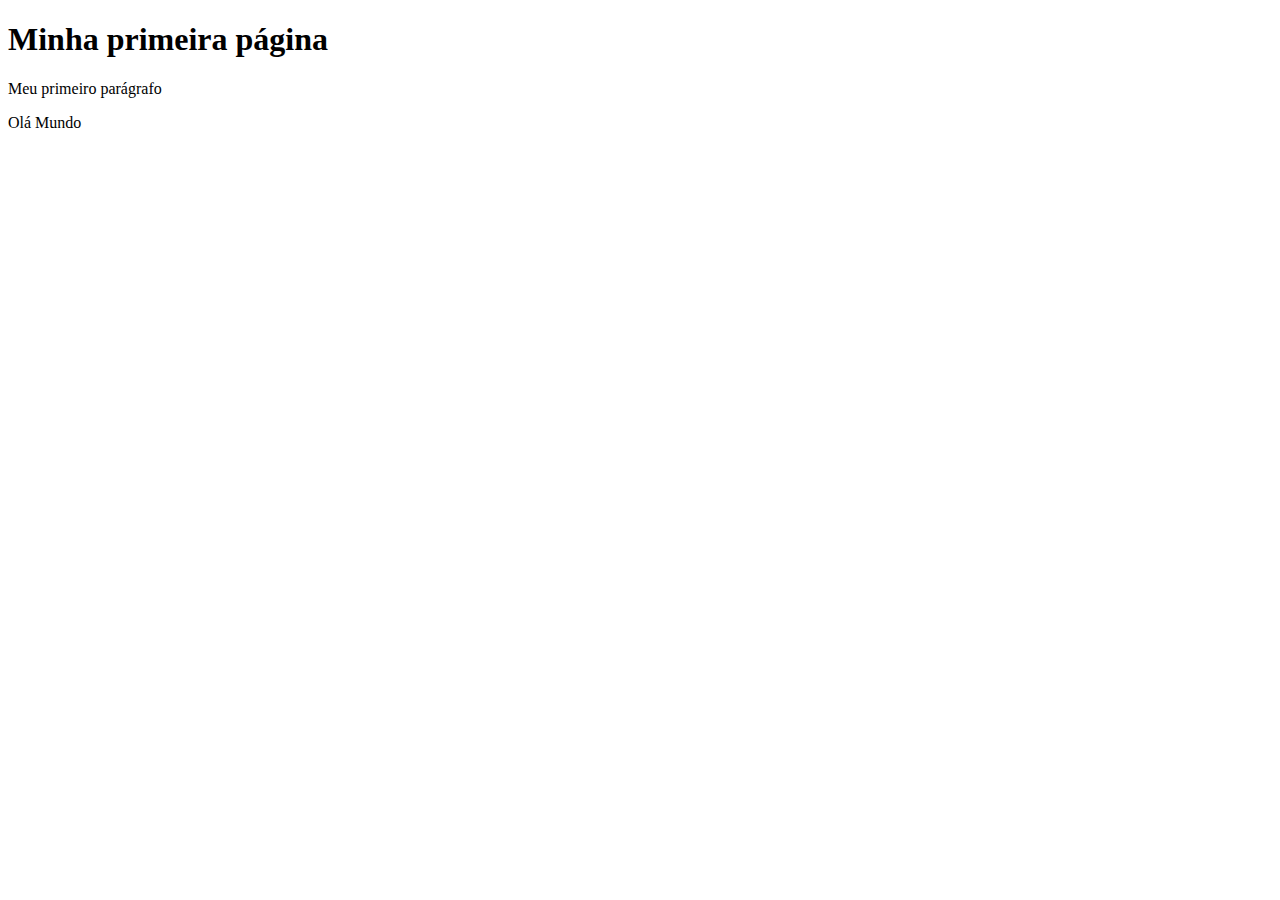
<file: index.html>
<!DOCTYPE html>
<html lang="pt-br">
  <head>
    <meta charset="utf-8">
    <title>Página teste</title>
    <meta name="keywords" content="HTML5,
          CSS3, frontend, BSI, hipermidias">
    <meta name="description" content="Esta é a
          descrição da minha página HTML">
    <meta name="author" content="Felipe Gomes Duarte">
  </head>
  <body>
    <h1>Minha primeira página</h1>
    <p>Meu primeiro parágrafo</p>
    <p>Olá Mundo</p>
  </body>
</html>
</file>
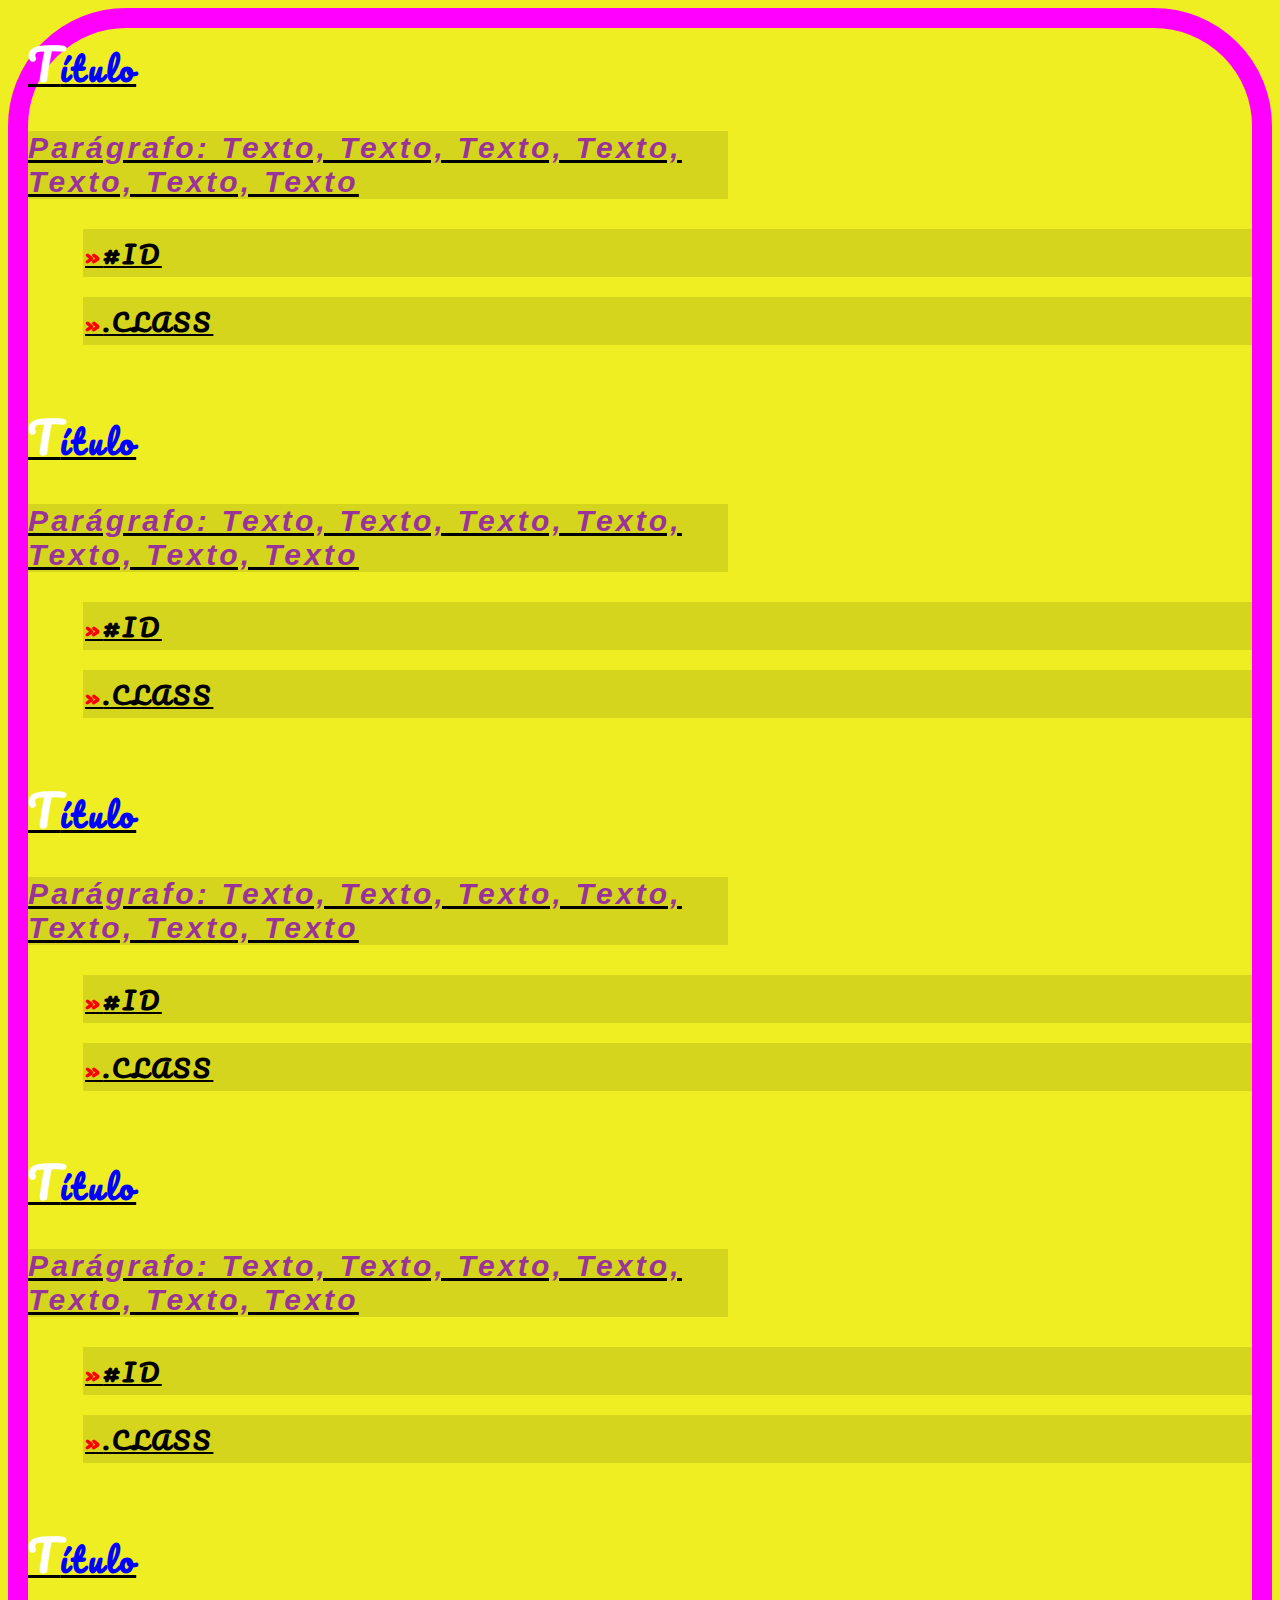
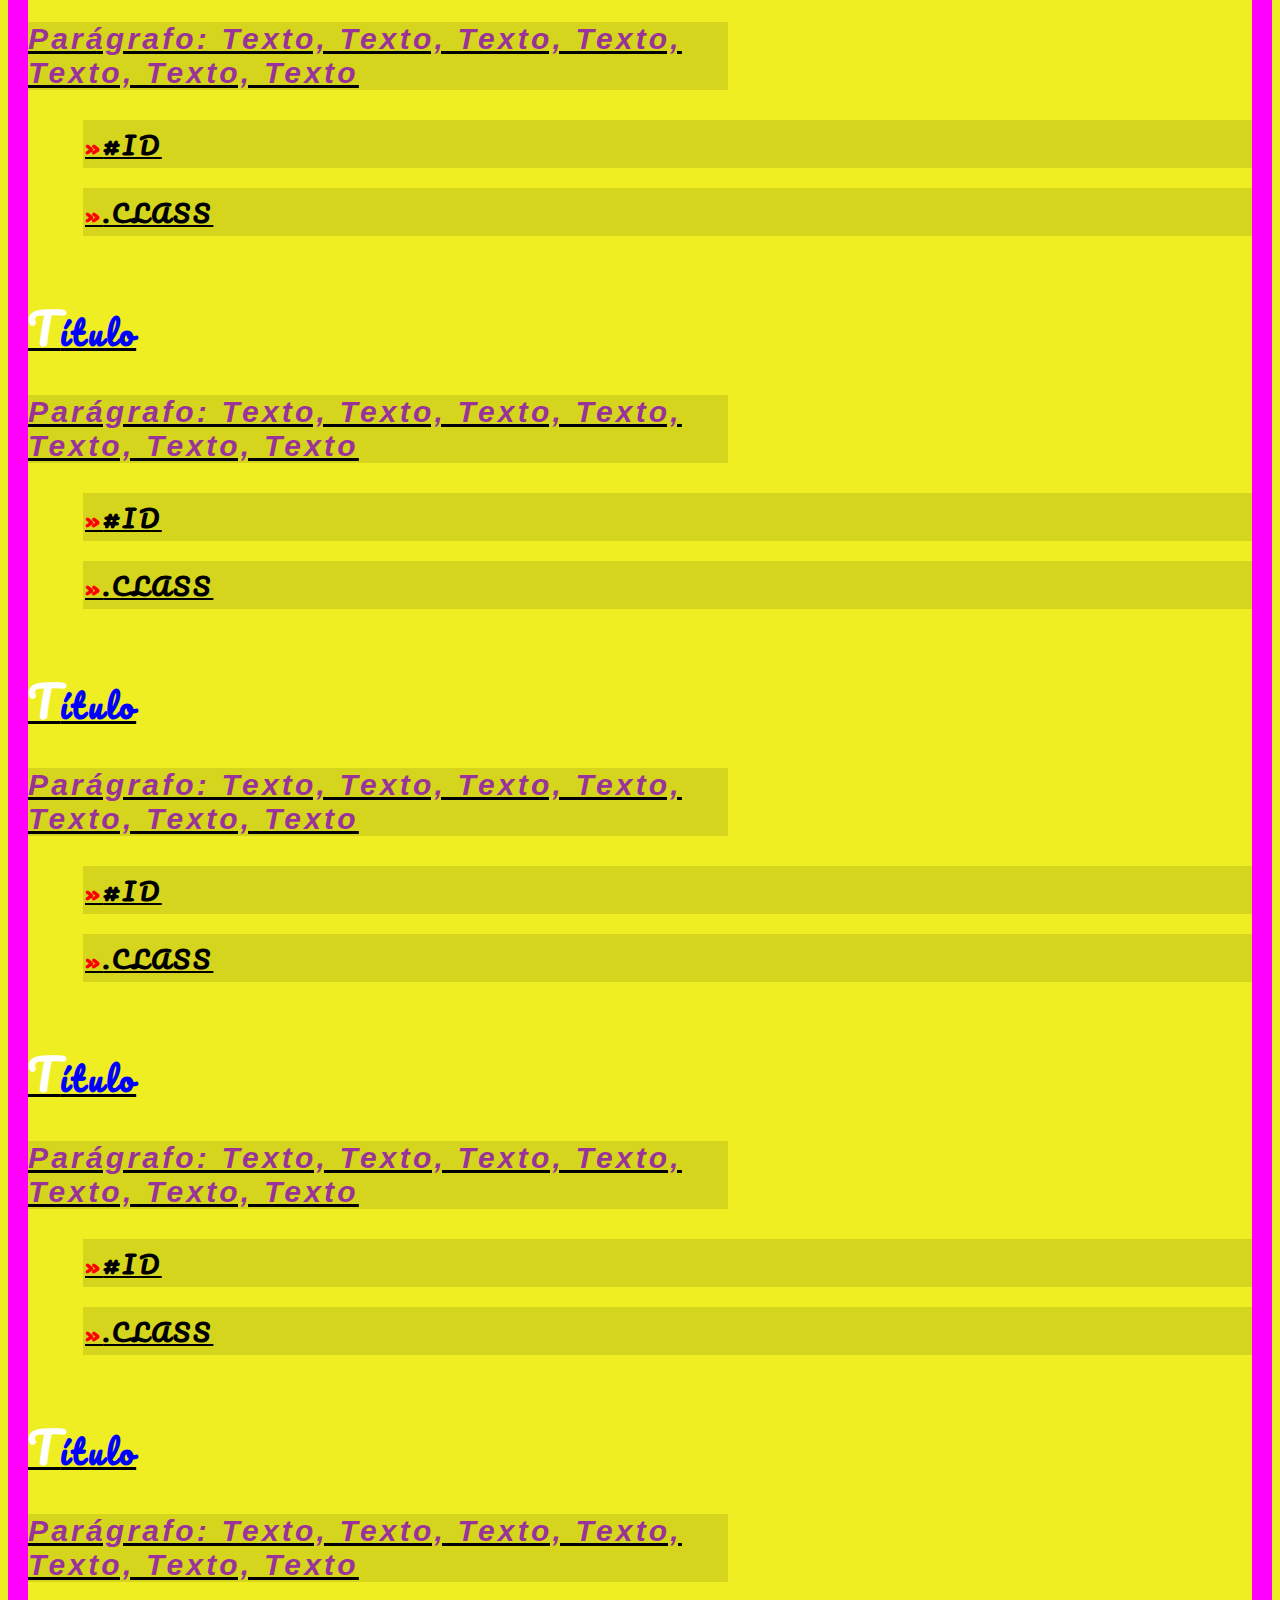
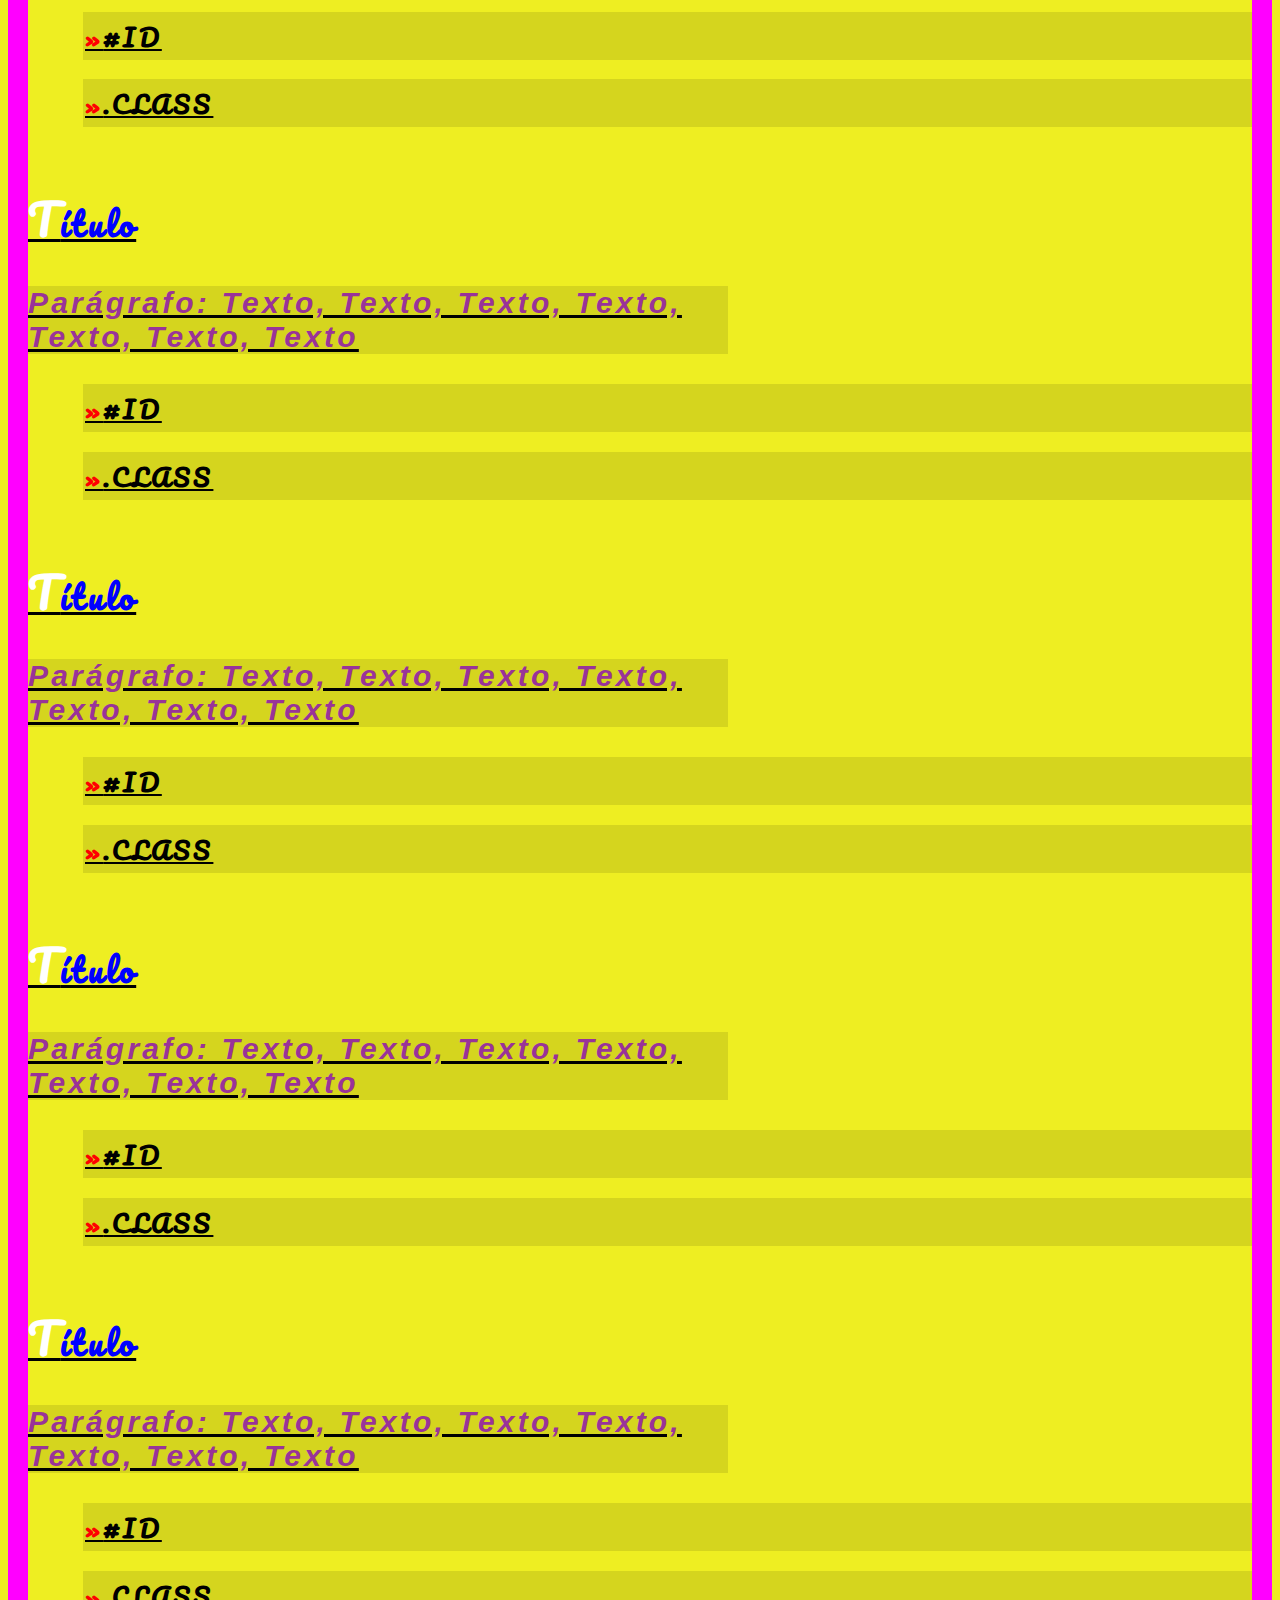
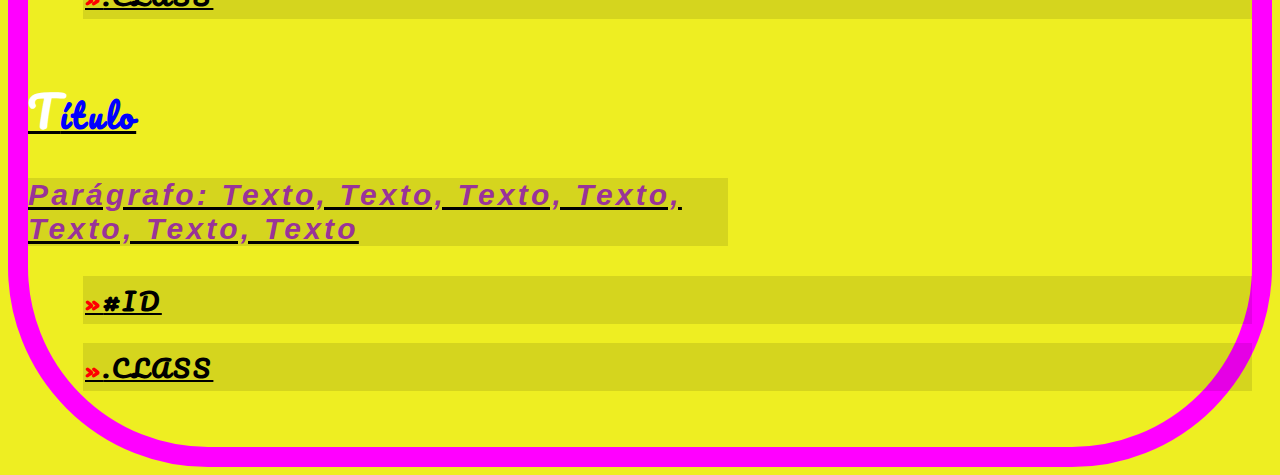
<file: aula_css1/index.html>
<!DOCTYPE html>
<html>
<head>
	<title>HTML teste</title>
	<link rel="stylesheet" type="text/css" href="style.css">
	<link href="https://fonts.googleapis.com/css?family=Pacifico&display=swap" rel="stylesheet">
</head>
<body>
	<h1>Título</h1>
	<p>Parágrafo: texto, texto, texto, texto, texto, texto, texto</p>
	<h2>#ID</h2>
	<h2>.CLASS</h2>
	<br><br>
	<h1>Título</h1>
	<p>Parágrafo: texto, texto, texto, texto, texto, texto, texto</p>
	<h2>#ID</h2>
	<h2>.CLASS</h2>
	<br><br>
	<h1>Título</h1>
	<p>Parágrafo: texto, texto, texto, texto, texto, texto, texto</p>
	<h2>#ID</h2>
	<h2>.CLASS</h2>
	<br><br>
	<h1>Título</h1>
	<p>Parágrafo: texto, texto, texto, texto, texto, texto, texto</p>
	<h2>#ID</h2>
	<h2>.CLASS</h2>
	<br><br>
	<h1>Título</h1>
	<p>Parágrafo: texto, texto, texto, texto, texto, texto, texto</p>
	<h2>#ID</h2>
	<h2>.CLASS</h2>
	<br><br>
	<h1>Título</h1>
	<p>Parágrafo: texto, texto, texto, texto, texto, texto, texto</p>
	<h2>#ID</h2>
	<h2>.CLASS</h2>
	<br><br>
	<h1>Título</h1>
	<p>Parágrafo: texto, texto, texto, texto, texto, texto, texto</p>
	<h2>#ID</h2>
	<h2>.CLASS</h2>
	<br><br>
	<h1>Título</h1>
	<p>Parágrafo: texto, texto, texto, texto, texto, texto, texto</p>
	<h2>#ID</h2>
	<h2>.CLASS</h2>
	<br><br>
	<h1>Título</h1>
	<p>Parágrafo: texto, texto, texto, texto, texto, texto, texto</p>
	<h2>#ID</h2>
	<h2>.CLASS</h2>
	<br><br>
	<h1>Título</h1>
	<p>Parágrafo: texto, texto, texto, texto, texto, texto, texto</p>
	<h2>#ID</h2>
	<h2>.CLASS</h2>
	<br><br>
	<h1>Título</h1>
	<p>Parágrafo: texto, texto, texto, texto, texto, texto, texto</p>
	<h2>#ID</h2>
	<h2>.CLASS</h2>
	<br><br>
	<h1>Título</h1>
	<p>Parágrafo: texto, texto, texto, texto, texto, texto, texto</p>
	<h2>#ID</h2>
	<h2>.CLASS</h2>
	<br><br>
	<h1>Título</h1>
	<p>Parágrafo: texto, texto, texto, texto, texto, texto, texto</p>
	<h2>#ID</h2>
	<h2>.CLASS</h2>
	<br><br>
	<h1>Título</h1>
	<p>Parágrafo: texto, texto, texto, texto, texto, texto, texto</p>
	<h2>#ID</h2>
	<h2>.CLASS</h2>
	<br><br>
	
</body>
</html>
</file>
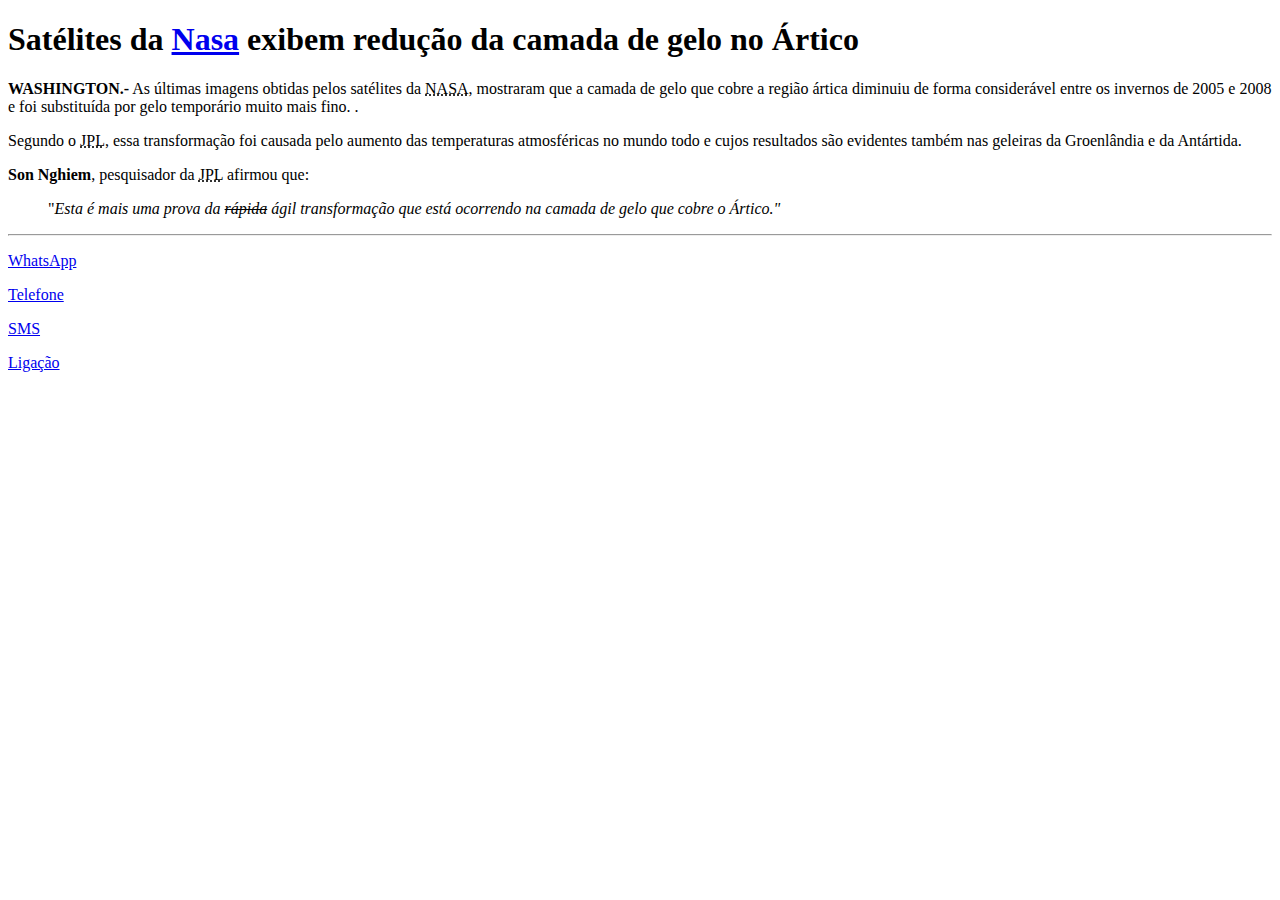
<file: aula2.html>
<!DOCTYPE html>
<html lang="pt-br">
  <head>
    <meta charset="utf-8">
    <title>Aula 2</title>
  </head>
  <body>
    <h1>Satélites da <a href="https://www.nasa.gov/" target="_blank">Nasa</a> exibem redução da camada de gelo no Ártico</h1>

    <p><b>WASHINGTON.-</b> As últimas imagens obtidas pelos satélites da <abbr title="National Aeronautics and Space Administration">NASA</abbr>, mostraram que a camada de gelo que cobre a região ártica diminuiu de forma considerável entre os invernos de 2005 e 2008 e foi substituída por gelo temporário muito mais fino. .</p>

    <p>Segundo o <abbr title="Jet Propulsion Laboratory">JPL</abbr>, essa transformação foi causada pelo aumento das temperaturas atmosféricas no mundo todo e cujos resultados são evidentes também nas geleiras da Groenlândia e da Antártida.</p>

    <p><b>Son Nghiem</b>, pesquisador da <abbr title="Jet Propulsion Laboratory">JPL</abbr> afirmou que:</p>

    <blockquote cite="http://dontpad.com/hipermidias">
      <p>"<cite>Esta é mais uma prova da <del>rápida</del> ágil transformação que está ocorrendo na camada de gelo que cobre o Ártico."</cite></p>
    </blockquote>
    <footer>
    <hr>
    <p><a href="whatsapp://send/5522997101711">WhatsApp</a></p>
    <p><a href="tel:22997101711">Telefone</a></p>
    <p><a href="sms:22997101711">SMS</a></p>
    <p><a href="callto:5522997101711">Ligação</a></p>
    </footer>
  </body>
</html>
</file>
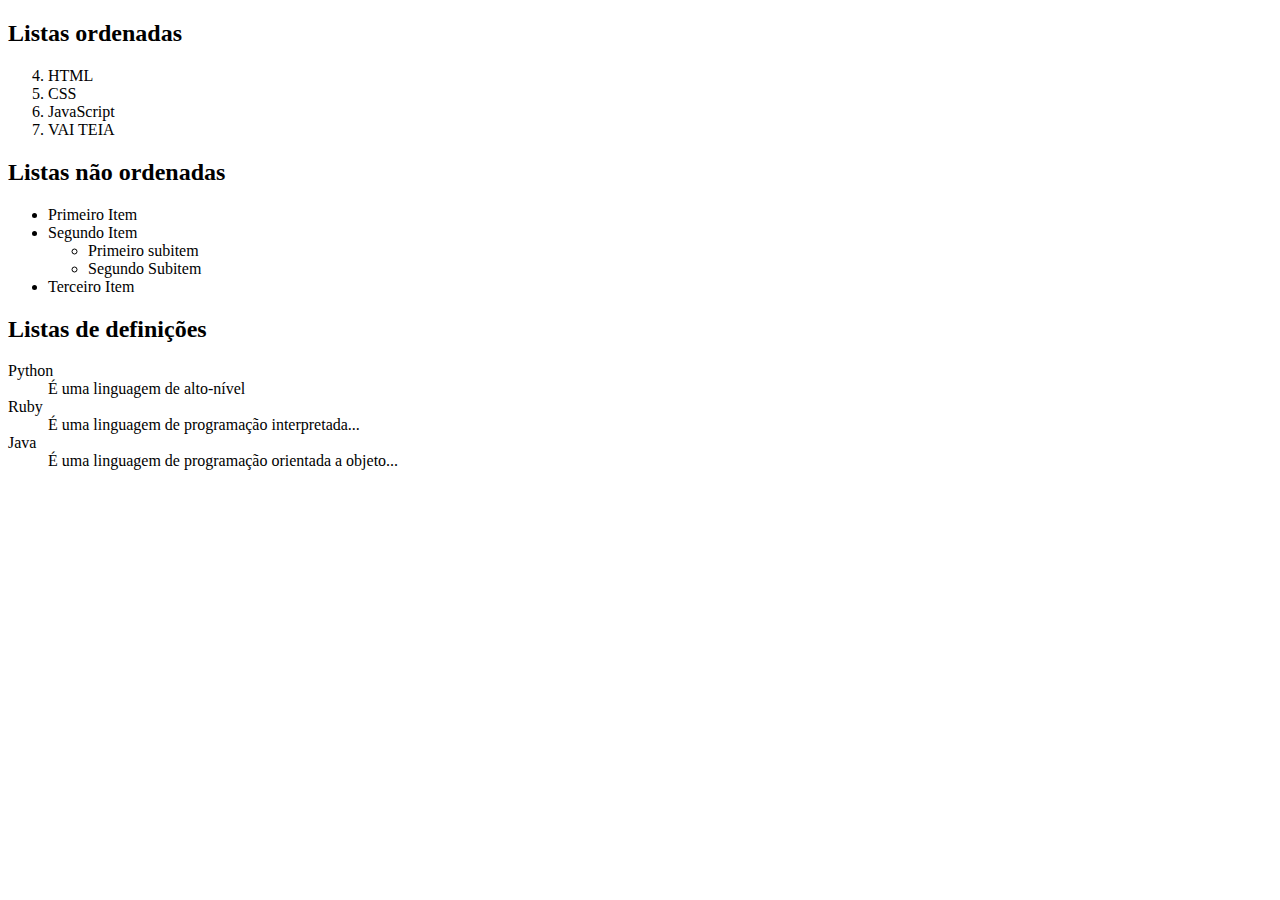
<file: aula3.html>
<!DOCTYPE html>
<html lang="pt">
  <head>
    <meta charset="utf-8">
    <title>Aula 3</title>
  </head>
  <body>


    <h2>Listas ordenadas</h2>
    <ol type='1' start='4'>
      <li>HTML</li>
      <li>CSS</li>
      <li>JavaScript</li>
      <li>VAI TEIA</li>
    </ol>

    <h2>Listas não ordenadas</h2>
    <ul>
      <li>Primeiro Item</li>
      <li>Segundo Item</li>
      <ul>
        <li>Primeiro subitem</li>
        <li>Segundo Subitem</li>
      </ul>
      <li>Terceiro Item</li>
    </ul>

    <h2>Listas de definições</h2>
    <dl>
      <dt>Python</dt>
      <dd>É uma linguagem de alto-nível</dd>
      <dt>Ruby</dt>
      <dd>É uma linguagem de programação interpretada...</dd>
      <dt>Java</dt>
      <dd>É uma linguagem de programação orientada a objeto...</dd>
    </dl>

  </body>
</html>
</file>
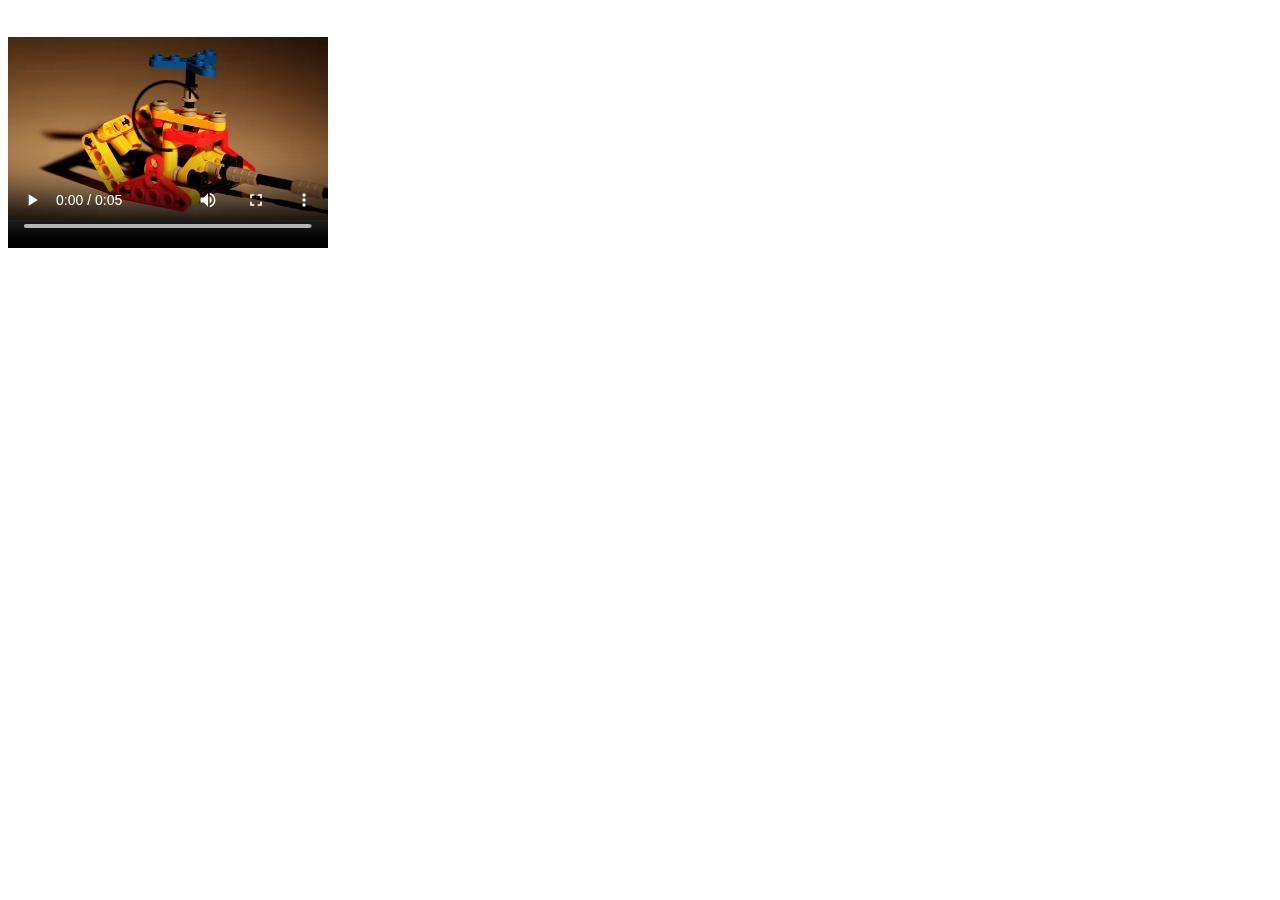
<file: aula4.html>
<!DOCTYPE html>
<html lang="pt">
  <head>
    <meta charset="utf-8">
    <title>Aula 4</title>
  </head>
  <body>
    <video width="320" height="240" controls="controls">
      <source src="video.webm" type="video/mp4">
      <source src="filme.ogg" type="video/ogg">
      <p>Seu navegador não suporta Video em HTML5.</p>
    </video>
  </body>
</html>
</file>
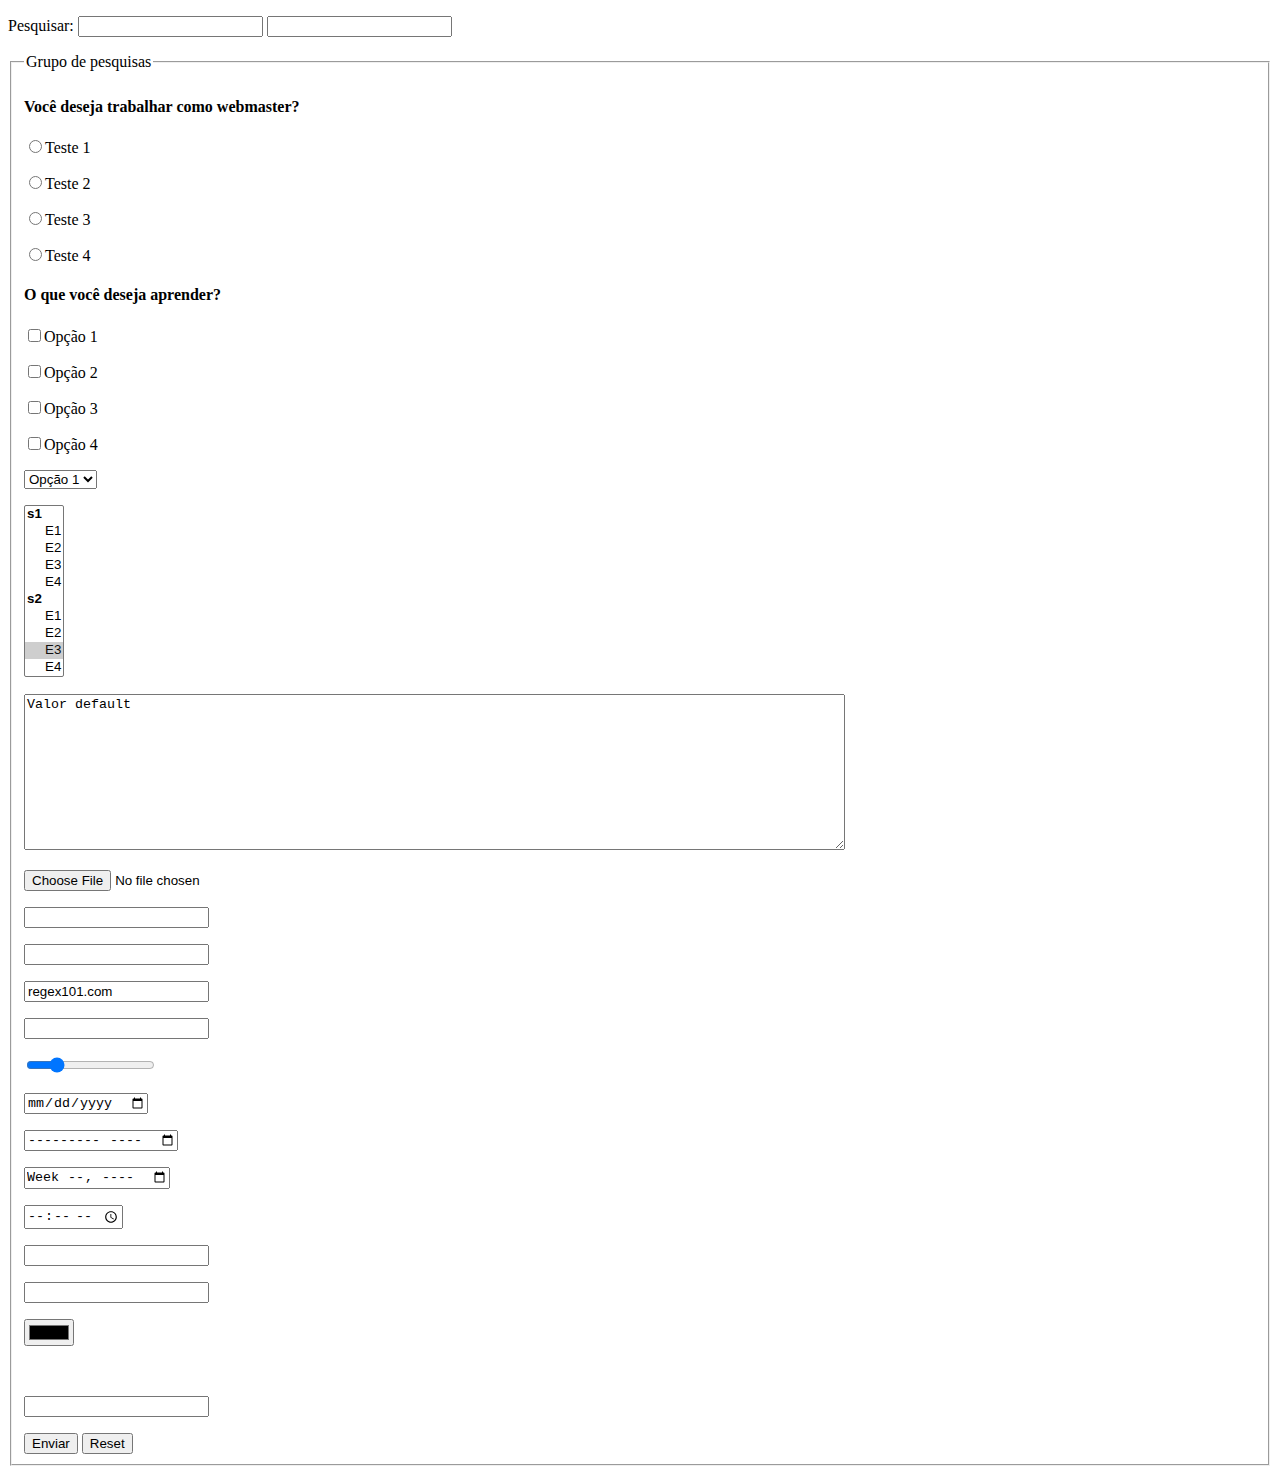
<file: aula5.html>
<!DOCTYPE html>
<html lang="pt">
  <head>
    <meta charset="utf-8">
    <title>Testes</title>
  </head>
  <body>
    <form class="teste" action="https://www.google.com/search" method="get">
      <p>
        Pesquisar:
        <input type="text" name="q" list="country">
        <input type="password" name="senha">
      </p>
      <fieldset>
        <legend>Grupo de pesquisas</legend>
      <h4>Você deseja trabalhar como webmaster?</h4>
      <p><input type="radio" name="r1" value="T1" id="t1"><label for="t1">Teste 1</label></p>
      <p><input type="radio" name="r1" value="T2" id="t2"><label for="t2">Teste 2</label></p>
      <p><input type="radio" name="r1" value="T3" id="t3"><label for="t3">Teste 3</label></p>
      <p><input type="radio" name="r1" value="T4" id="t4"><label for="t4">Teste 4</label></p>

      <h4>O que você deseja aprender?</h4>
      <p><input type="checkbox" name="resposta" value="1" id="c1"><label for="c1">Opção 1</label></p>
      <p><input type="checkbox" name="resposta" value="2" id="c2"><label for="c2">Opção 2</label></p>
      <p><input type="checkbox" name="resposta" value="3" id="c3"><label for="c3">Opção 3</label></p>
      <p><input type="checkbox" name="resposta" value="4" id="c4"><label for="c4">Opção 4</label></p>
      <select class="s1" name="s">
        <option value="op1">Opção 1</option>
        <option value="op2">Opção 2</option>
        <option value="op3">Opção 3</option>
        <option value="op4">Opção 4</option>
      </select>
      <datalist id="country">
        <option value="Afghanistan">
        <option value="Albania">
        <option value="ANdorra">
        <option value="Angola">
      </datalist>
      <p>
        <select name="MenuSelect" size="10" multiple="multiple">
          <optgroup label="s1">
            <option value="s1e1">E1</option>
            <option value="s1e2">E2</option>
            <option value="s1e3">E3</option>
            <option value="s1e4">E4</option>
          </optgroup>
          <optgroup label="s2">
            <option value="s2e1">E1</option>
            <option value="s2e2">E2</option>
            <option value="s2e3" selected>E3</option>
            <option value="s2e4">E4</option>
          </optgroup>
        </select>
      </p>
      <p><textarea name="text_teste" rows="10" cols="100"  maxlength="80" readonly>Valor default</textarea></p>
      <p>
        <input type="file" name="arquivo">
      </p>

      <p><input type="email" name="" value="" spellcheck=off ></p>
      <p><input type="url" name="" value="" required></p>
      <p><input type="text" name="" value="regex101.com" required pattern="(?=.*\d)(?=.*[a-z])(?=.*[A-Z]).{8,}"></p>
      <p><input type="number" name="" value=""></p>
      <p><input type="range" min=0 max=5 name="" value="1"></p>
      <p><input type="date" name="" value=""></p>
      <p><input type="month" name="" value=""></p>
      <p><input type="week" name="" value=""></p>
      <p><input type="time" name="" value=""></p>
      <p><input type="datetime" name="" value=""></p>
      <p><input type="search" name="" value=""></p>
      <p><input type="color" name="" value=""></p>
      <p><input type="image" name="" value=""></p>
      <p><input type="tel" name="" value=""></p>

      <button type="submit">Enviar</button>
      <button type="reset">Reset</button>
      </fieldset>
    </form>
  </body>
</html>
</file>
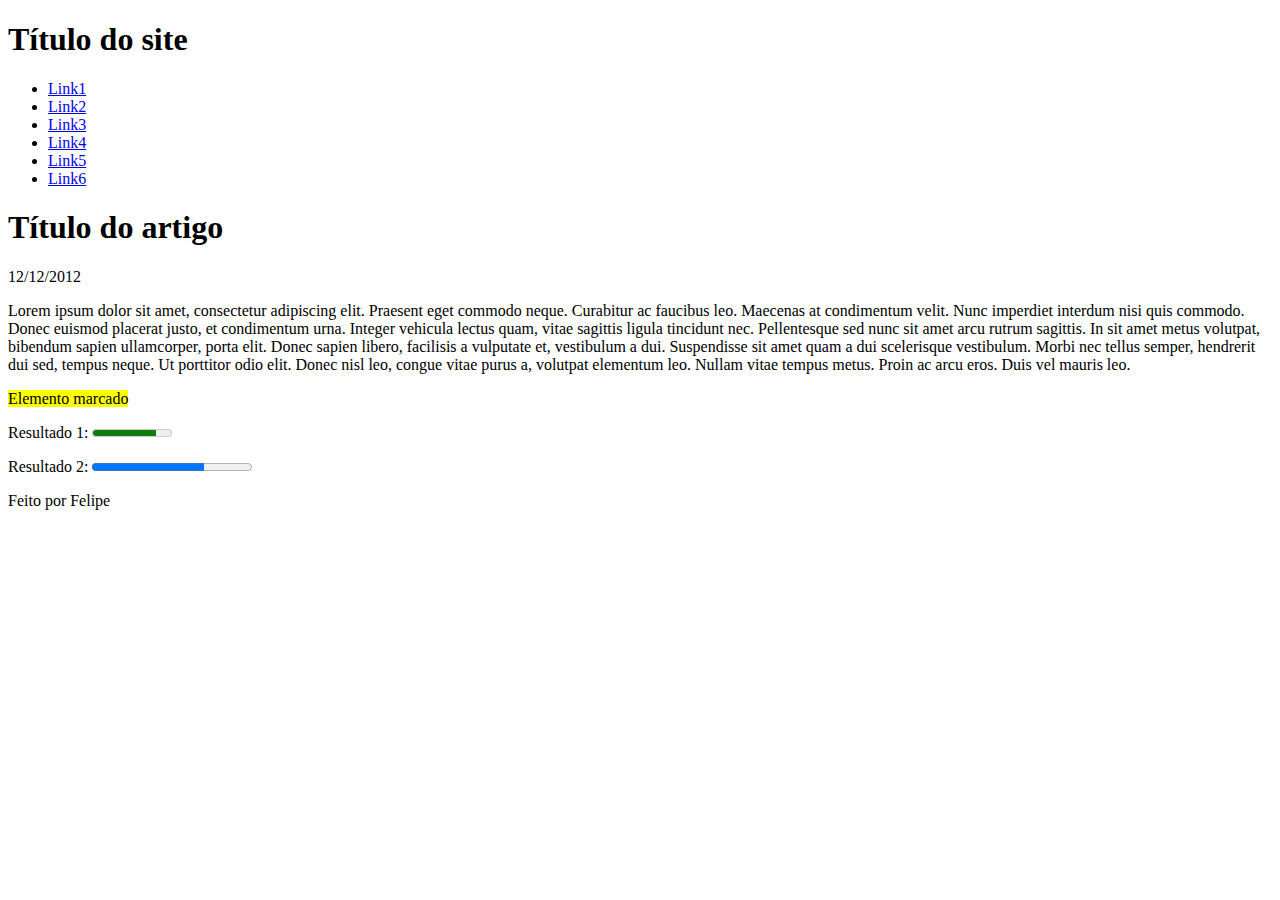
<file: aula4/conteiners.html>
<!DOCTYPE html>
<html lang="pt">
  <head>
    <meta charset="utf-8">
    <title></title>
  </head>
  <body>
    <header>
      <h1>Título do site</h1>
    </header>
    <nav>
      <ul>
        <li><a href="https://www.google.com/">Link1</a></li>
        <li><a href="https://www.google.com/">Link2</a></li>
        <li><a href="https://www.google.com/">Link3</a></li>
        <li><a href="https://www.google.com/">Link4</a></li>
        <li><a href="https://www.google.com/">Link5</a></li>
        <li><a href="https://www.google.com/">Link6</a></li>
      </ul>
    </nav>
    <main>
      <article class="artigo">
        <header>
          <h1>Título do artigo</h1>
          <time>12/12/2012</time>
        </header>
        <p>Lorem ipsum dolor sit amet, consectetur adipiscing elit. Praesent eget commodo neque. Curabitur ac faucibus leo. Maecenas at condimentum velit. Nunc imperdiet interdum nisi quis commodo. Donec euismod placerat justo, et condimentum urna. Integer vehicula lectus quam, vitae sagittis ligula tincidunt nec. Pellentesque sed nunc sit amet arcu rutrum sagittis. In sit amet metus volutpat, bibendum sapien ullamcorper, porta elit. Donec sapien libero, facilisis a vulputate et, vestibulum a dui. Suspendisse sit amet quam a dui scelerisque vestibulum. Morbi nec tellus semper, hendrerit dui sed, tempus neque. Ut porttitor odio elit. Donec nisl leo, congue vitae purus a, volutpat elementum leo. Nullam vitae tempus metus. Proin ac arcu eros. Duis vel mauris leo.</p>
        <p><mark>Elemento marcado</mark></p>
        <p>Resultado 1: <meter value="8" min="0" max="10" low="3" high="8" optimum="7"></meter> </p>
        <p>Resultado 2: <progress value="70" max="100">70%</progress></p>
      </article>
    </main>
    <aside class="side">
    </aside>
    <footer>
      <p>Feito por Felipe</p>
    </footer>
  </body>
</html>
</file>
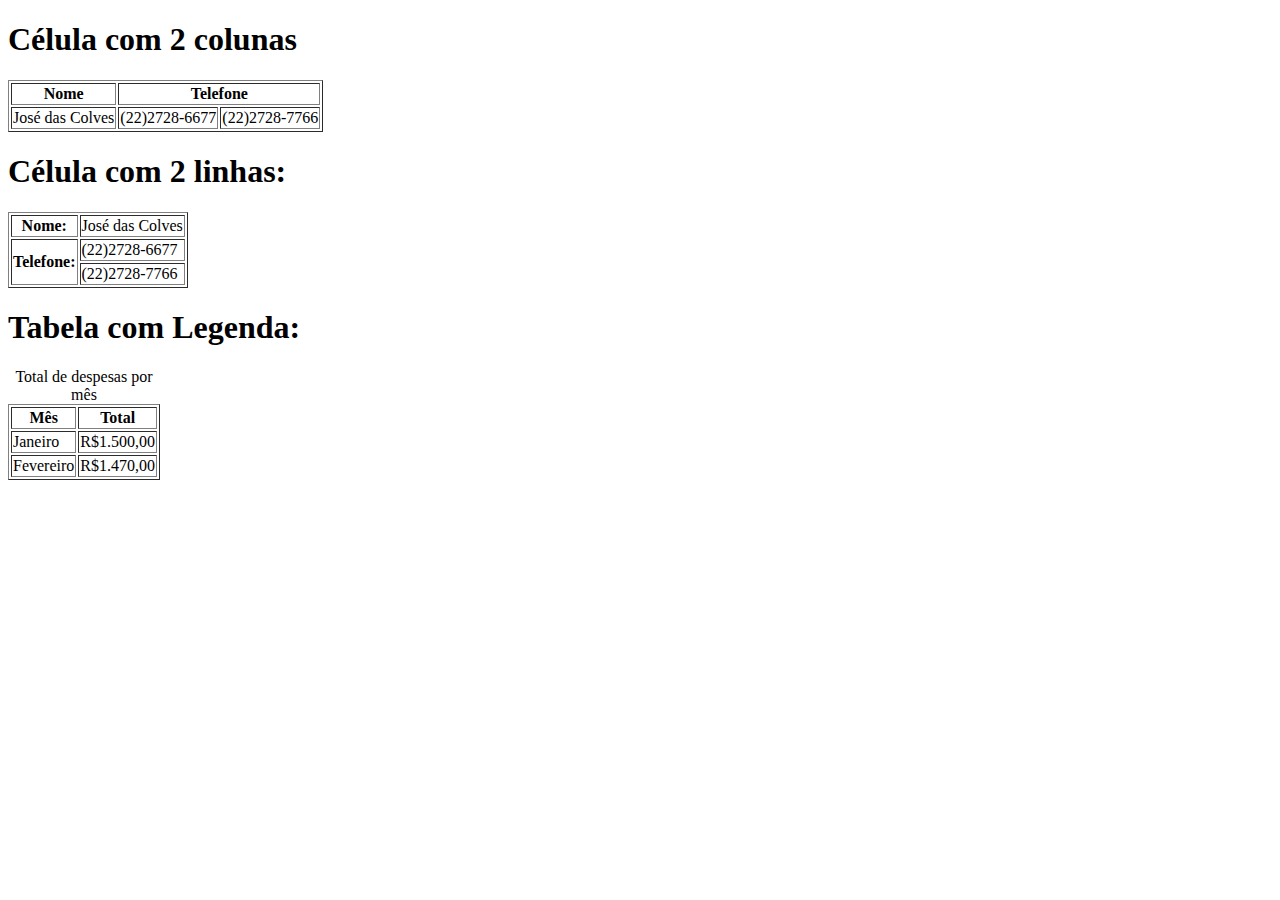
<file: aula4/tabelas.html>
<!DOCTYPE html>
<html lang="pt">
  <head>
    <meta charset="utf-8">
    <title></title>
  </head>
  <body>
    <h1>Célula com 2 colunas</h1>
    <table border=1>
      <tr>
        <th>Nome</td>
        <th  colspan="2">Telefone</td>
      </tr>
      <tr>
        <td>José das Colves</td>
        <td>(22)2728-6677</td>
        <td>(22)2728-7766</td>
      </tr>
    </table>

    <h1>Célula com 2 linhas:</h1>
    <table border="1">
      <tr>
        <th>Nome:</th>
        <td>José das Colves</td>
      </tr>
      <tr>
        <th rowspan="2">Telefone:</th>
        <td>(22)2728-6677</td>
      </tr>
      <tr>
        <td>(22)2728-7766</td>
      </tr>
    </table>

    <h1>Tabela com Legenda:</h1>
    <table border="1">
      <caption>Total de despesas por mês</caption>
      <tr>
        <th>Mês</th>
        <th>Total</th>
      </tr>
      <tr>
        <td>Janeiro</td>
        <td>R$1.500,00</td>
      </tr>
      <tr>
        <td>Fevereiro</td>
        <td>R$1.470,00</td>
      </tr>

    </table>
  </body>
</html>
</file>
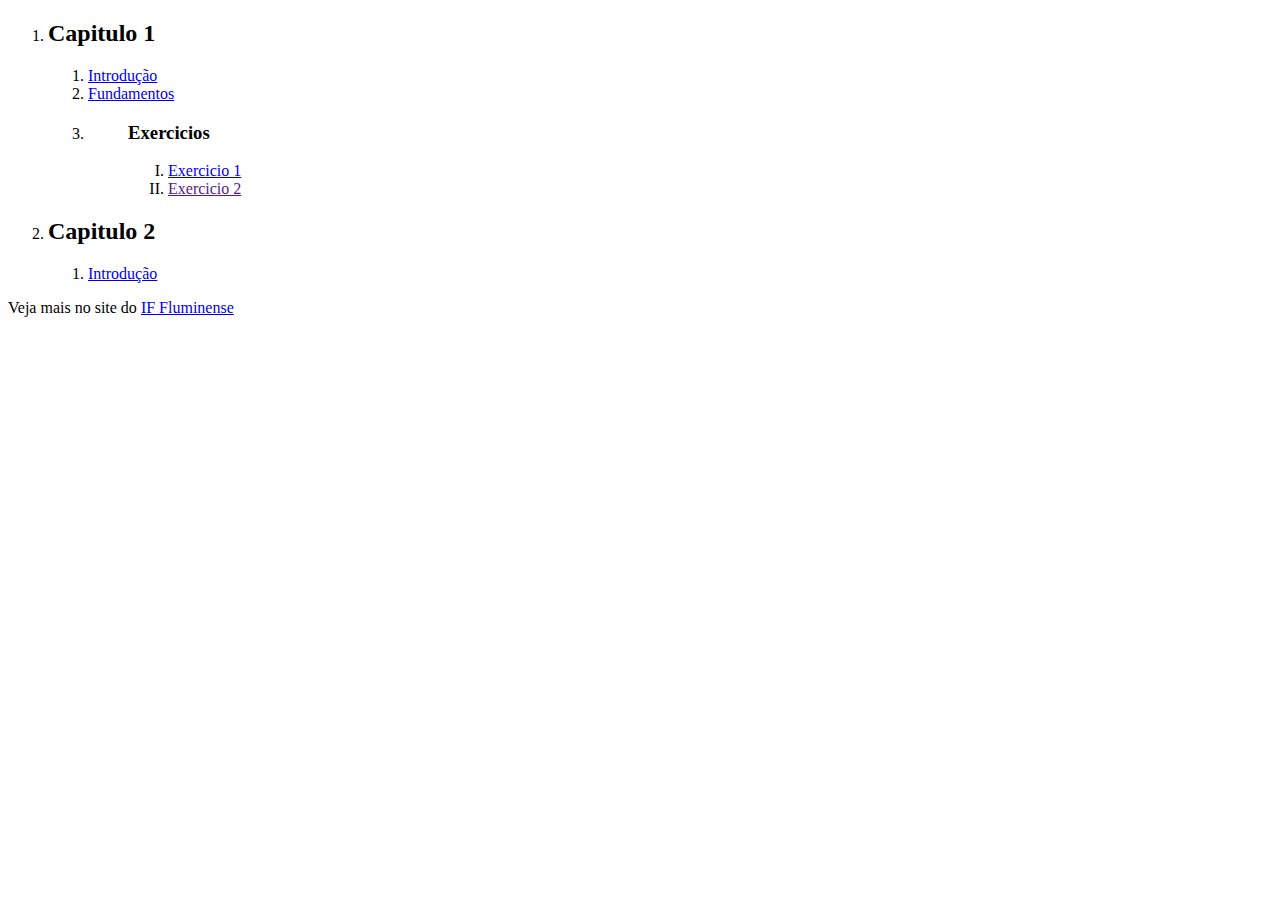
<file: aula3/curso/sumario.html>
<!DOCTYPE html>
<html lang="pt">
  <head>
    <meta charset="utf-8">
    <title>Sumário</title>
  </head>
  <body>
    <ol>
      <li> <h2>Capitulo 1</h2> </li>
      <ol>
        <li> <a href="./capitulo1/introducao.html">Introdução</a> </li>
        <li> <a href="./capitulo1/fundamentos.html">Fundamentos</a> </li>
        <li>
          <ol>
            <h3>Exercicios</h3>
            <ol type='I'>
              <li> <a href="./capitulo1/exercicios/ex1.html">Exercicio 1</a> </li>
              <li> <a href="">Exercicio 2</a> </li>
            </ol>
          </ol>
        </li>
      </ol>
      <li> <h2>Capitulo 2</h2> </li>
      <ol>
        <li><a href="./capitulo2/introducao.html">Introdução</a></li>
      </ol>
    </ol>
    <li>Veja mais no site do <a href="http://portal1.iff.edu.br/">IF Fluminense</a></li>
  </body>
</html>
</file>
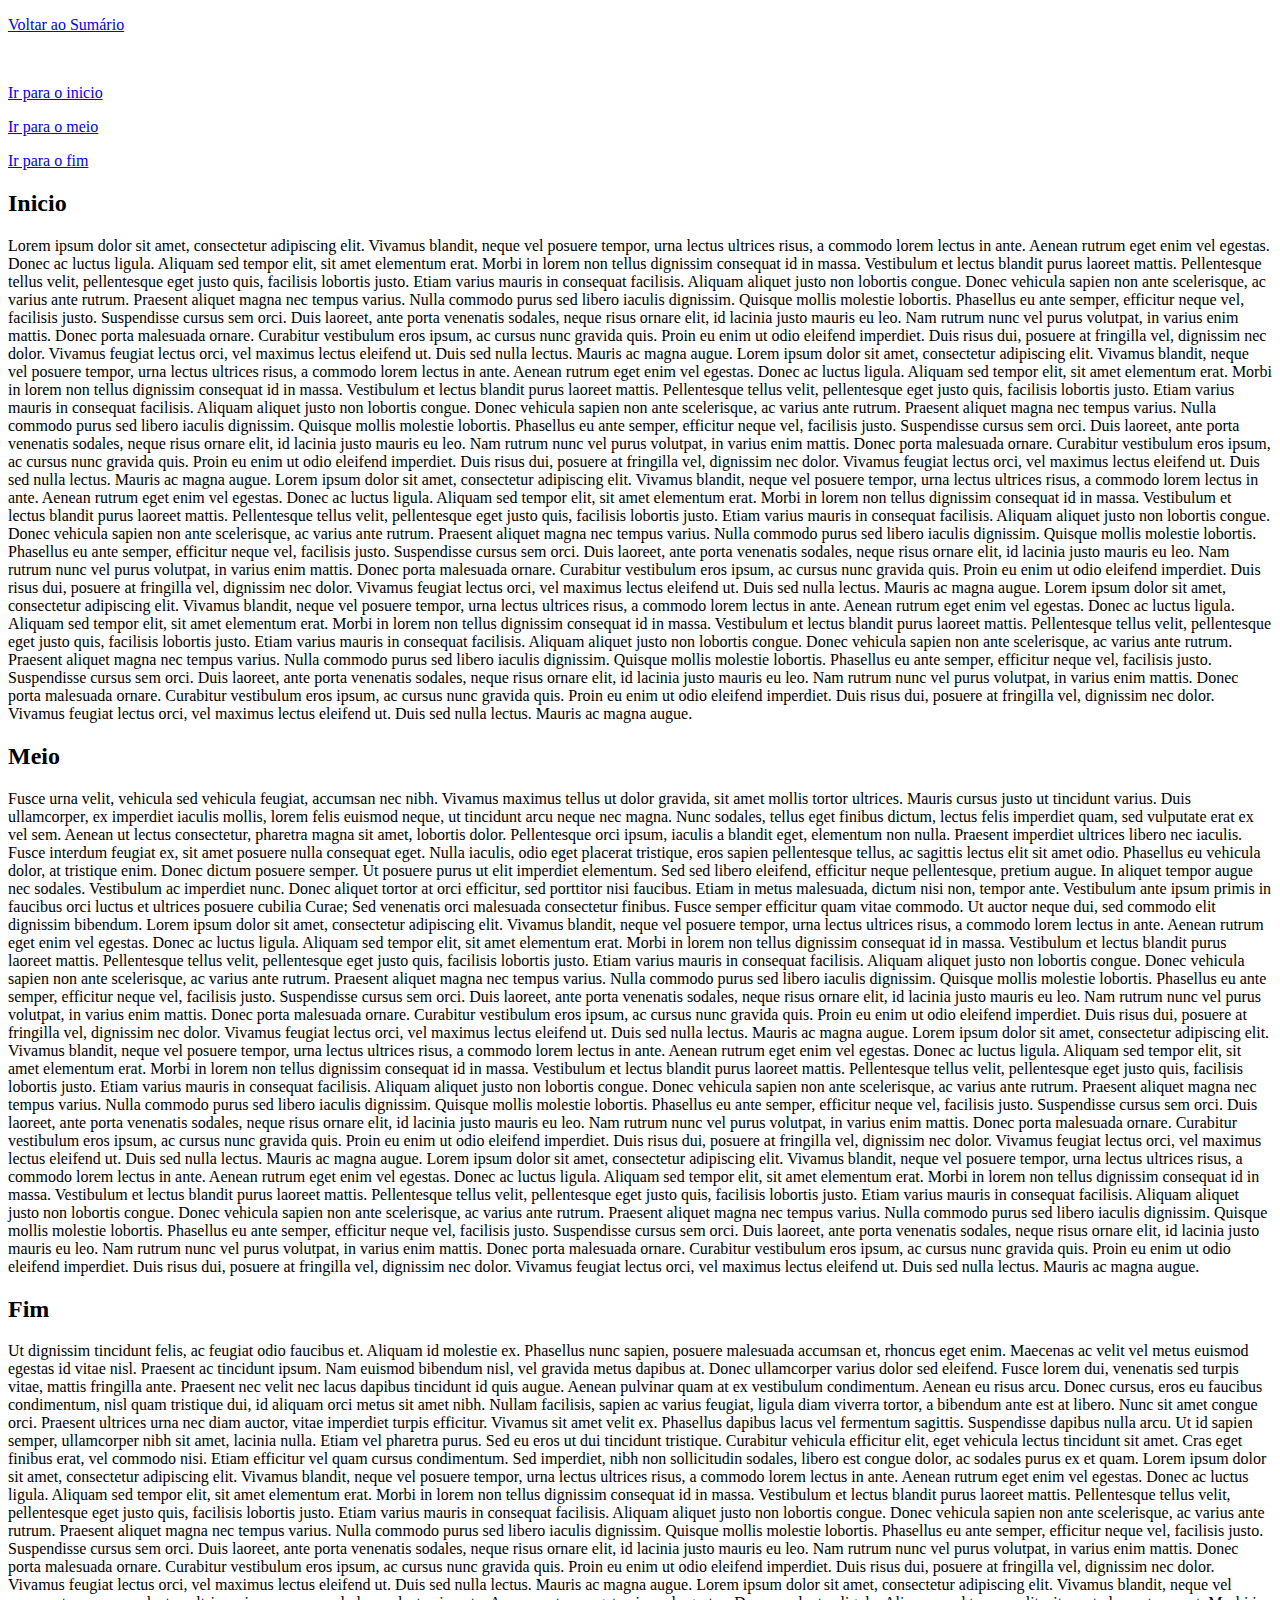
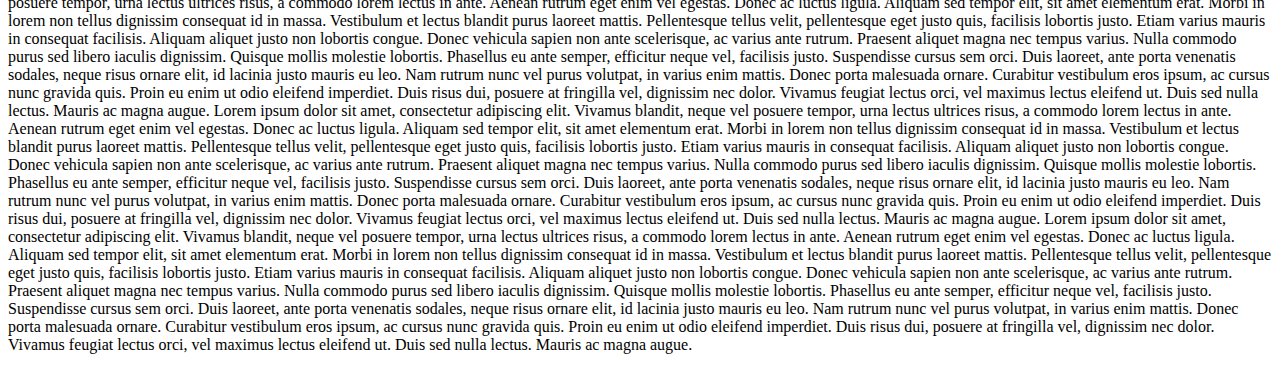
<file: aula3/curso/capitulo1/introducao.html>
<!DOCTYPE html>
<html lang="pt">
  <head>
    <meta charset="utf-8">
    <title>Introducao</title>
  </head>
  <body>
    <p><a href="../sumario.html">Voltar ao Sumário</a></p>
    <br>
    <p><a href="#inicio">Ir para o inicio</a></p>
    <p><a href="#meio">Ir para o meio</a></p>
    <p><a href="#fim">Ir para o fim</a></p>

    <h2 id='inicio'>Inicio</h2>

    <p>Lorem ipsum dolor sit amet, consectetur adipiscing elit. Vivamus blandit, neque vel posuere tempor, urna lectus ultrices risus, a commodo lorem lectus in ante. Aenean rutrum eget enim vel egestas. Donec ac luctus ligula. Aliquam sed tempor elit, sit amet elementum erat. Morbi in lorem non tellus dignissim consequat id in massa. Vestibulum et lectus blandit purus laoreet mattis. Pellentesque tellus velit, pellentesque eget justo quis, facilisis lobortis justo. Etiam varius mauris in consequat facilisis. Aliquam aliquet justo non lobortis congue. Donec vehicula sapien non ante scelerisque, ac varius ante rutrum. Praesent aliquet magna nec tempus varius. Nulla commodo purus sed libero iaculis dignissim. Quisque mollis molestie lobortis. Phasellus eu ante semper, efficitur neque vel, facilisis justo. Suspendisse cursus sem orci.
    Duis laoreet, ante porta venenatis sodales, neque risus ornare elit, id lacinia justo mauris eu leo. Nam rutrum nunc vel purus volutpat, in varius enim mattis. Donec porta malesuada ornare. Curabitur vestibulum eros ipsum, ac cursus nunc gravida quis. Proin eu enim ut odio eleifend imperdiet. Duis risus dui, posuere at fringilla vel, dignissim nec dolor. Vivamus feugiat lectus orci, vel maximus lectus eleifend ut. Duis sed nulla lectus. Mauris ac magna augue.
    Lorem ipsum dolor sit amet, consectetur adipiscing elit. Vivamus blandit, neque vel posuere tempor, urna lectus ultrices risus, a commodo lorem lectus in ante. Aenean rutrum eget enim vel egestas. Donec ac luctus ligula. Aliquam sed tempor elit, sit amet elementum erat. Morbi in lorem non tellus dignissim consequat id in massa. Vestibulum et lectus blandit purus laoreet mattis. Pellentesque tellus velit, pellentesque eget justo quis, facilisis lobortis justo. Etiam varius mauris in consequat facilisis. Aliquam aliquet justo non lobortis congue. Donec vehicula sapien non ante scelerisque, ac varius ante rutrum. Praesent aliquet magna nec tempus varius. Nulla commodo purus sed libero iaculis dignissim. Quisque mollis molestie lobortis. Phasellus eu ante semper, efficitur neque vel, facilisis justo. Suspendisse cursus sem orci.
    Duis laoreet, ante porta venenatis sodales, neque risus ornare elit, id lacinia justo mauris eu leo. Nam rutrum nunc vel purus volutpat, in varius enim mattis. Donec porta malesuada ornare. Curabitur vestibulum eros ipsum, ac cursus nunc gravida quis. Proin eu enim ut odio eleifend imperdiet. Duis risus dui, posuere at fringilla vel, dignissim nec dolor. Vivamus feugiat lectus orci, vel maximus lectus eleifend ut. Duis sed nulla lectus. Mauris ac magna augue.
    Lorem ipsum dolor sit amet, consectetur adipiscing elit. Vivamus blandit, neque vel posuere tempor, urna lectus ultrices risus, a commodo lorem lectus in ante. Aenean rutrum eget enim vel egestas. Donec ac luctus ligula. Aliquam sed tempor elit, sit amet elementum erat. Morbi in lorem non tellus dignissim consequat id in massa. Vestibulum et lectus blandit purus laoreet mattis. Pellentesque tellus velit, pellentesque eget justo quis, facilisis lobortis justo. Etiam varius mauris in consequat facilisis. Aliquam aliquet justo non lobortis congue. Donec vehicula sapien non ante scelerisque, ac varius ante rutrum. Praesent aliquet magna nec tempus varius. Nulla commodo purus sed libero iaculis dignissim. Quisque mollis molestie lobortis. Phasellus eu ante semper, efficitur neque vel, facilisis justo. Suspendisse cursus sem orci.
    Duis laoreet, ante porta venenatis sodales, neque risus ornare elit, id lacinia justo mauris eu leo. Nam rutrum nunc vel purus volutpat, in varius enim mattis. Donec porta malesuada ornare. Curabitur vestibulum eros ipsum, ac cursus nunc gravida quis. Proin eu enim ut odio eleifend imperdiet. Duis risus dui, posuere at fringilla vel, dignissim nec dolor. Vivamus feugiat lectus orci, vel maximus lectus eleifend ut. Duis sed nulla lectus. Mauris ac magna augue.
    Lorem ipsum dolor sit amet, consectetur adipiscing elit. Vivamus blandit, neque vel posuere tempor, urna lectus ultrices risus, a commodo lorem lectus in ante. Aenean rutrum eget enim vel egestas. Donec ac luctus ligula. Aliquam sed tempor elit, sit amet elementum erat. Morbi in lorem non tellus dignissim consequat id in massa. Vestibulum et lectus blandit purus laoreet mattis. Pellentesque tellus velit, pellentesque eget justo quis, facilisis lobortis justo. Etiam varius mauris in consequat facilisis. Aliquam aliquet justo non lobortis congue. Donec vehicula sapien non ante scelerisque, ac varius ante rutrum. Praesent aliquet magna nec tempus varius. Nulla commodo purus sed libero iaculis dignissim. Quisque mollis molestie lobortis. Phasellus eu ante semper, efficitur neque vel, facilisis justo. Suspendisse cursus sem orci.
    Duis laoreet, ante porta venenatis sodales, neque risus ornare elit, id lacinia justo mauris eu leo. Nam rutrum nunc vel purus volutpat, in varius enim mattis. Donec porta malesuada ornare. Curabitur vestibulum eros ipsum, ac cursus nunc gravida quis. Proin eu enim ut odio eleifend imperdiet. Duis risus dui, posuere at fringilla vel, dignissim nec dolor. Vivamus feugiat lectus orci, vel maximus lectus eleifend ut. Duis sed nulla lectus. Mauris ac magna augue.</p>

    <h2 id='meio'>Meio</h2>


    <p>Fusce urna velit, vehicula sed vehicula feugiat, accumsan nec nibh. Vivamus maximus tellus ut dolor gravida, sit amet mollis tortor ultrices. Mauris cursus justo ut tincidunt varius. Duis ullamcorper, ex imperdiet iaculis mollis, lorem felis euismod neque, ut tincidunt arcu neque nec magna. Nunc sodales, tellus eget finibus dictum, lectus felis imperdiet quam, sed vulputate erat ex vel sem. Aenean ut lectus consectetur, pharetra magna sit amet, lobortis dolor. Pellentesque orci ipsum, iaculis a blandit eget, elementum non nulla.

    Praesent imperdiet ultrices libero nec iaculis. Fusce interdum feugiat ex, sit amet posuere nulla consequat eget. Nulla iaculis, odio eget placerat tristique, eros sapien pellentesque tellus, ac sagittis lectus elit sit amet odio. Phasellus eu vehicula dolor, at tristique enim. Donec dictum posuere semper. Ut posuere purus ut elit imperdiet elementum. Sed sed libero eleifend, efficitur neque pellentesque, pretium augue. In aliquet tempor augue nec sodales. Vestibulum ac imperdiet nunc. Donec aliquet tortor at orci efficitur, sed porttitor nisi faucibus. Etiam in metus malesuada, dictum nisi non, tempor ante. Vestibulum ante ipsum primis in faucibus orci luctus et ultrices posuere cubilia Curae; Sed venenatis orci malesuada consectetur finibus. Fusce semper efficitur quam vitae commodo. Ut auctor neque dui, sed commodo elit dignissim bibendum.

    Lorem ipsum dolor sit amet, consectetur adipiscing elit. Vivamus blandit, neque vel posuere tempor, urna lectus ultrices risus, a commodo lorem lectus in ante. Aenean rutrum eget enim vel egestas. Donec ac luctus ligula. Aliquam sed tempor elit, sit amet elementum erat. Morbi in lorem non tellus dignissim consequat id in massa. Vestibulum et lectus blandit purus laoreet mattis. Pellentesque tellus velit, pellentesque eget justo quis, facilisis lobortis justo. Etiam varius mauris in consequat facilisis. Aliquam aliquet justo non lobortis congue. Donec vehicula sapien non ante scelerisque, ac varius ante rutrum. Praesent aliquet magna nec tempus varius. Nulla commodo purus sed libero iaculis dignissim. Quisque mollis molestie lobortis. Phasellus eu ante semper, efficitur neque vel, facilisis justo. Suspendisse cursus sem orci.
    Duis laoreet, ante porta venenatis sodales, neque risus ornare elit, id lacinia justo mauris eu leo. Nam rutrum nunc vel purus volutpat, in varius enim mattis. Donec porta malesuada ornare. Curabitur vestibulum eros ipsum, ac cursus nunc gravida quis. Proin eu enim ut odio eleifend imperdiet. Duis risus dui, posuere at fringilla vel, dignissim nec dolor. Vivamus feugiat lectus orci, vel maximus lectus eleifend ut. Duis sed nulla lectus. Mauris ac magna augue.
    Lorem ipsum dolor sit amet, consectetur adipiscing elit. Vivamus blandit, neque vel posuere tempor, urna lectus ultrices risus, a commodo lorem lectus in ante. Aenean rutrum eget enim vel egestas. Donec ac luctus ligula. Aliquam sed tempor elit, sit amet elementum erat. Morbi in lorem non tellus dignissim consequat id in massa. Vestibulum et lectus blandit purus laoreet mattis. Pellentesque tellus velit, pellentesque eget justo quis, facilisis lobortis justo. Etiam varius mauris in consequat facilisis. Aliquam aliquet justo non lobortis congue. Donec vehicula sapien non ante scelerisque, ac varius ante rutrum. Praesent aliquet magna nec tempus varius. Nulla commodo purus sed libero iaculis dignissim. Quisque mollis molestie lobortis. Phasellus eu ante semper, efficitur neque vel, facilisis justo. Suspendisse cursus sem orci.
    Duis laoreet, ante porta venenatis sodales, neque risus ornare elit, id lacinia justo mauris eu leo. Nam rutrum nunc vel purus volutpat, in varius enim mattis. Donec porta malesuada ornare. Curabitur vestibulum eros ipsum, ac cursus nunc gravida quis. Proin eu enim ut odio eleifend imperdiet. Duis risus dui, posuere at fringilla vel, dignissim nec dolor. Vivamus feugiat lectus orci, vel maximus lectus eleifend ut. Duis sed nulla lectus. Mauris ac magna augue.
    Lorem ipsum dolor sit amet, consectetur adipiscing elit. Vivamus blandit, neque vel posuere tempor, urna lectus ultrices risus, a commodo lorem lectus in ante. Aenean rutrum eget enim vel egestas. Donec ac luctus ligula. Aliquam sed tempor elit, sit amet elementum erat. Morbi in lorem non tellus dignissim consequat id in massa. Vestibulum et lectus blandit purus laoreet mattis. Pellentesque tellus velit, pellentesque eget justo quis, facilisis lobortis justo. Etiam varius mauris in consequat facilisis. Aliquam aliquet justo non lobortis congue. Donec vehicula sapien non ante scelerisque, ac varius ante rutrum. Praesent aliquet magna nec tempus varius. Nulla commodo purus sed libero iaculis dignissim. Quisque mollis molestie lobortis. Phasellus eu ante semper, efficitur neque vel, facilisis justo. Suspendisse cursus sem orci.
    Duis laoreet, ante porta venenatis sodales, neque risus ornare elit, id lacinia justo mauris eu leo. Nam rutrum nunc vel purus volutpat, in varius enim mattis. Donec porta malesuada ornare. Curabitur vestibulum eros ipsum, ac cursus nunc gravida quis. Proin eu enim ut odio eleifend imperdiet. Duis risus dui, posuere at fringilla vel, dignissim nec dolor. Vivamus feugiat lectus orci, vel maximus lectus eleifend ut. Duis sed nulla lectus. Mauris ac magna augue.</p>

    <h2 id='fim'>Fim</h2>


    <p>Ut dignissim tincidunt felis, ac feugiat odio faucibus et. Aliquam id molestie ex. Phasellus nunc sapien, posuere malesuada accumsan et, rhoncus eget enim. Maecenas ac velit vel metus euismod egestas id vitae nisl. Praesent ac tincidunt ipsum. Nam euismod bibendum nisl, vel gravida metus dapibus at. Donec ullamcorper varius dolor sed eleifend. Fusce lorem dui, venenatis sed turpis vitae, mattis fringilla ante. Praesent nec velit nec lacus dapibus tincidunt id quis augue. Aenean pulvinar quam at ex vestibulum condimentum. Aenean eu risus arcu. Donec cursus, eros eu faucibus condimentum, nisl quam tristique dui, id aliquam orci metus sit amet nibh. Nullam facilisis, sapien ac varius feugiat, ligula diam viverra tortor, a bibendum ante est at libero. Nunc sit amet congue orci. Praesent ultrices urna nec diam auctor, vitae imperdiet turpis efficitur.

    Vivamus sit amet velit ex. Phasellus dapibus lacus vel fermentum sagittis. Suspendisse dapibus nulla arcu. Ut id sapien semper, ullamcorper nibh sit amet, lacinia nulla. Etiam vel pharetra purus. Sed eu eros ut dui tincidunt tristique. Curabitur vehicula efficitur elit, eget vehicula lectus tincidunt sit amet. Cras eget finibus erat, vel commodo nisi. Etiam efficitur vel quam cursus condimentum. Sed imperdiet, nibh non sollicitudin sodales, libero est congue dolor, ac sodales purus ex et quam.
    Lorem ipsum dolor sit amet, consectetur adipiscing elit. Vivamus blandit, neque vel posuere tempor, urna lectus ultrices risus, a commodo lorem lectus in ante. Aenean rutrum eget enim vel egestas. Donec ac luctus ligula. Aliquam sed tempor elit, sit amet elementum erat. Morbi in lorem non tellus dignissim consequat id in massa. Vestibulum et lectus blandit purus laoreet mattis. Pellentesque tellus velit, pellentesque eget justo quis, facilisis lobortis justo. Etiam varius mauris in consequat facilisis. Aliquam aliquet justo non lobortis congue. Donec vehicula sapien non ante scelerisque, ac varius ante rutrum. Praesent aliquet magna nec tempus varius. Nulla commodo purus sed libero iaculis dignissim. Quisque mollis molestie lobortis. Phasellus eu ante semper, efficitur neque vel, facilisis justo. Suspendisse cursus sem orci.
    Duis laoreet, ante porta venenatis sodales, neque risus ornare elit, id lacinia justo mauris eu leo. Nam rutrum nunc vel purus volutpat, in varius enim mattis. Donec porta malesuada ornare. Curabitur vestibulum eros ipsum, ac cursus nunc gravida quis. Proin eu enim ut odio eleifend imperdiet. Duis risus dui, posuere at fringilla vel, dignissim nec dolor. Vivamus feugiat lectus orci, vel maximus lectus eleifend ut. Duis sed nulla lectus. Mauris ac magna augue.
    Lorem ipsum dolor sit amet, consectetur adipiscing elit. Vivamus blandit, neque vel posuere tempor, urna lectus ultrices risus, a commodo lorem lectus in ante. Aenean rutrum eget enim vel egestas. Donec ac luctus ligula. Aliquam sed tempor elit, sit amet elementum erat. Morbi in lorem non tellus dignissim consequat id in massa. Vestibulum et lectus blandit purus laoreet mattis. Pellentesque tellus velit, pellentesque eget justo quis, facilisis lobortis justo. Etiam varius mauris in consequat facilisis. Aliquam aliquet justo non lobortis congue. Donec vehicula sapien non ante scelerisque, ac varius ante rutrum. Praesent aliquet magna nec tempus varius. Nulla commodo purus sed libero iaculis dignissim. Quisque mollis molestie lobortis. Phasellus eu ante semper, efficitur neque vel, facilisis justo. Suspendisse cursus sem orci.
    Duis laoreet, ante porta venenatis sodales, neque risus ornare elit, id lacinia justo mauris eu leo. Nam rutrum nunc vel purus volutpat, in varius enim mattis. Donec porta malesuada ornare. Curabitur vestibulum eros ipsum, ac cursus nunc gravida quis. Proin eu enim ut odio eleifend imperdiet. Duis risus dui, posuere at fringilla vel, dignissim nec dolor. Vivamus feugiat lectus orci, vel maximus lectus eleifend ut. Duis sed nulla lectus. Mauris ac magna augue.
    Lorem ipsum dolor sit amet, consectetur adipiscing elit. Vivamus blandit, neque vel posuere tempor, urna lectus ultrices risus, a commodo lorem lectus in ante. Aenean rutrum eget enim vel egestas. Donec ac luctus ligula. Aliquam sed tempor elit, sit amet elementum erat. Morbi in lorem non tellus dignissim consequat id in massa. Vestibulum et lectus blandit purus laoreet mattis. Pellentesque tellus velit, pellentesque eget justo quis, facilisis lobortis justo. Etiam varius mauris in consequat facilisis. Aliquam aliquet justo non lobortis congue. Donec vehicula sapien non ante scelerisque, ac varius ante rutrum. Praesent aliquet magna nec tempus varius. Nulla commodo purus sed libero iaculis dignissim. Quisque mollis molestie lobortis. Phasellus eu ante semper, efficitur neque vel, facilisis justo. Suspendisse cursus sem orci.
    Duis laoreet, ante porta venenatis sodales, neque risus ornare elit, id lacinia justo mauris eu leo. Nam rutrum nunc vel purus volutpat, in varius enim mattis. Donec porta malesuada ornare. Curabitur vestibulum eros ipsum, ac cursus nunc gravida quis. Proin eu enim ut odio eleifend imperdiet. Duis risus dui, posuere at fringilla vel, dignissim nec dolor. Vivamus feugiat lectus orci, vel maximus lectus eleifend ut. Duis sed nulla lectus. Mauris ac magna augue.
    Lorem ipsum dolor sit amet, consectetur adipiscing elit. Vivamus blandit, neque vel posuere tempor, urna lectus ultrices risus, a commodo lorem lectus in ante. Aenean rutrum eget enim vel egestas. Donec ac luctus ligula. Aliquam sed tempor elit, sit amet elementum erat. Morbi in lorem non tellus dignissim consequat id in massa. Vestibulum et lectus blandit purus laoreet mattis. Pellentesque tellus velit, pellentesque eget justo quis, facilisis lobortis justo. Etiam varius mauris in consequat facilisis. Aliquam aliquet justo non lobortis congue. Donec vehicula sapien non ante scelerisque, ac varius ante rutrum. Praesent aliquet magna nec tempus varius. Nulla commodo purus sed libero iaculis dignissim. Quisque mollis molestie lobortis. Phasellus eu ante semper, efficitur neque vel, facilisis justo. Suspendisse cursus sem orci.
    Duis laoreet, ante porta venenatis sodales, neque risus ornare elit, id lacinia justo mauris eu leo. Nam rutrum nunc vel purus volutpat, in varius enim mattis. Donec porta malesuada ornare. Curabitur vestibulum eros ipsum, ac cursus nunc gravida quis. Proin eu enim ut odio eleifend imperdiet. Duis risus dui, posuere at fringilla vel, dignissim nec dolor. Vivamus feugiat lectus orci, vel maximus lectus eleifend ut. Duis sed nulla lectus. Mauris ac magna augue.</p>

  </body>
</html>
</file>
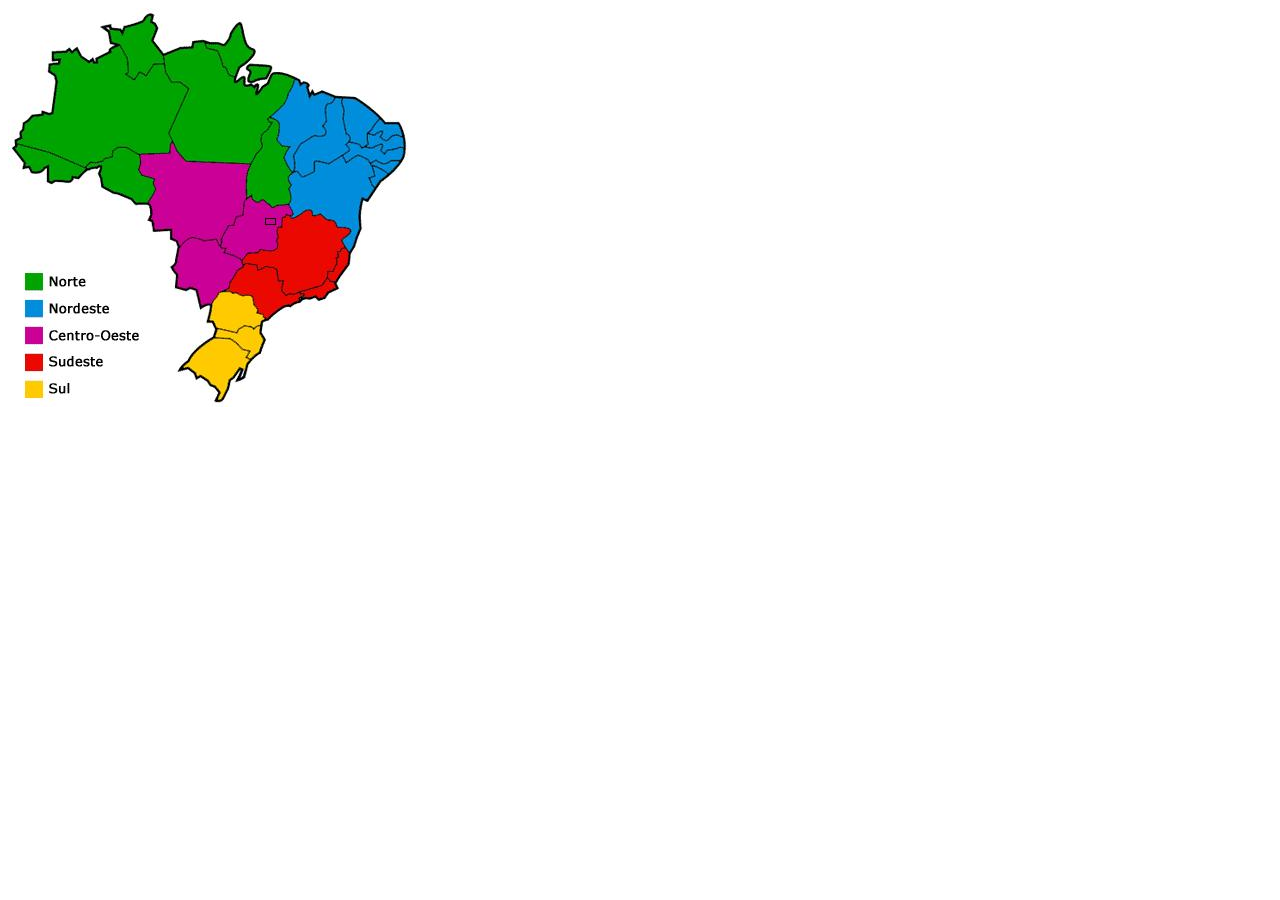
<file: aula3/curso/capitulo2/introducao.html>
<!DOCTYPE html>
<html lang="pt">
  <head>
    <meta charset="utf-8">
    <title></title>
  </head>
  <body>
	<img src="regioes-brasil.JPG" alt="" usemap="#map" />
	<map name="map">
    	<area shape="poly" target="_blank" href="https://pt.wikipedia.org/wiki/Regi%C3%A3o_Sudeste_do_Brasil" title="Região Sudeste" coords="257, 311, 297, 290, 312, 293, 331, 280, 330, 273, 342, 255, 343, 245, 334, 232, 340, 221, 332, 217, 301, 204, 282, 209, 266, 242, 244, 241, 221, 283, 241, 287" />
    	<area shape="poly" target="_blank" href="https://pt.wikipedia.org/wiki/Regi%C3%A3o_Nordeste_do_Brasil" title="Região Nordeste" coords="343, 244, 355, 222, 354, 191, 360, 192, 380, 168, 396, 152, 397, 120, 388, 113, 375, 115, 351, 87, 332, 90, 332, 90, 314, 82, 291, 72, 263, 110, 279, 140, 282, 197, 285, 207, 303, 197, 331, 217, 342, 220, 334, 232" />
    	<area shape="poly" target="_blank" href="https://pt.wikipedia.org/wiki/Regi%C3%A3o_Centro-Oeste_do_Brasil" title="Região Centro-Oeste" coords="141, 202, 147, 223, 161, 221, 163, 230, 167, 239, 161, 264, 169, 283, 185, 283, 193, 303, 200, 298, 221, 284, 236, 254, 242, 243, 267, 241, 282, 203, 280, 197, 268, 201, 268, 201, 239, 191, 236, 159, 177, 153, 167, 138, 163, 147, 133, 145, 133, 165, 151, 173" />
    	<area shape="poly" target="_blank" href="https://pt.wikipedia.org/wiki/Regi%C3%A3o_Sul_do_Brasil" title="Região Sul" coords="202, 294, 204, 327, 169, 364, 181, 365, 209, 384, 206, 394, 211, 396, 238, 370, 259, 332, 257, 312, 242, 287, 214, 284" />
    	<area shape="poly" target="_blank" href="https://pt.wikipedia.org/wiki/Regi%C3%A3o_Norte_do_Brasil" title="Região Norte" coords="44, 44, 45, 98, 3, 132, 30, 176, 84, 172, 136, 203, 154, 173, 130, 147, 171, 147, 237, 159, 239, 191, 264, 201, 281, 198, 280, 140, 264, 111, 288, 74, 251, 48, 233, 13, 219, 36, 188, 32, 155, 43, 146, 6, 98, 16, 106, 37, 88, 48, 66, 38" />
      <!--https://github.com/RafaelZapata/RafaelZapata.github.io/blob/master/curso/capitulo2/introducao.html -->
</map>
  </body>
</html>
</file>
<file: aula_css1/style.css>
/*
Comentário
*/
h1{
	margin: 0px 0px 0px 0px;
	color: blue;
	background-color: rgbs(0,0,0,10%);
	font-family: 'Pacifico', cursive;
}
h1:hover{ /*Passar com mouse por cima*/
	background-color: red;
	cursor:help;
}

p{
	border-color: red;
	width:700px;
	background-color: rgba(0,0,0,10%)
}

h2::before{
	content: "»";
	color:red;
}

h1::first-letter{
	color:white;
	font-size: 130%;
}

h2{
	margin-left: 55px;
	background-color: rgba(0,0,0,10%);
	font-family: 'Pacifico', cursive;
	padding: 4px 2px 2px 2px
}
body{
	background-color: #EEEE22;
	background-image: url(" https://static.cineclick.com.br/sites/adm/uploads/banco_imagens/77/1260x530_1520542770.jpg");
	background-repeat: no-repeat; /*repeat*/
	background-attachment: fixed; /*scroll*/
	background-position: center center; /*30% 30% ou 10px 20px*/
	background-size: cover;

	text-indent: 0%;
	text-decoration: underline; /*underline, overline, line-through*/
	text-transform: capitalize; /*lowercase, uppercase*/
	letter-spacing: 0.2em;

	border-radius: 118px 118px 200px 200px;
	-moz-border-radius: 118px 118px 200px 200px;
	-webkit-border-radius: 118px 118px 200px 200px;
	border: 20px solid #000000;
	border-color: #ff00ff;
}
p{
	font-style: italic;
	font-weight: bold;
	font-size: 30px;
	font-family: arial, sans-serif;
	color: #993399;
}
</file>
